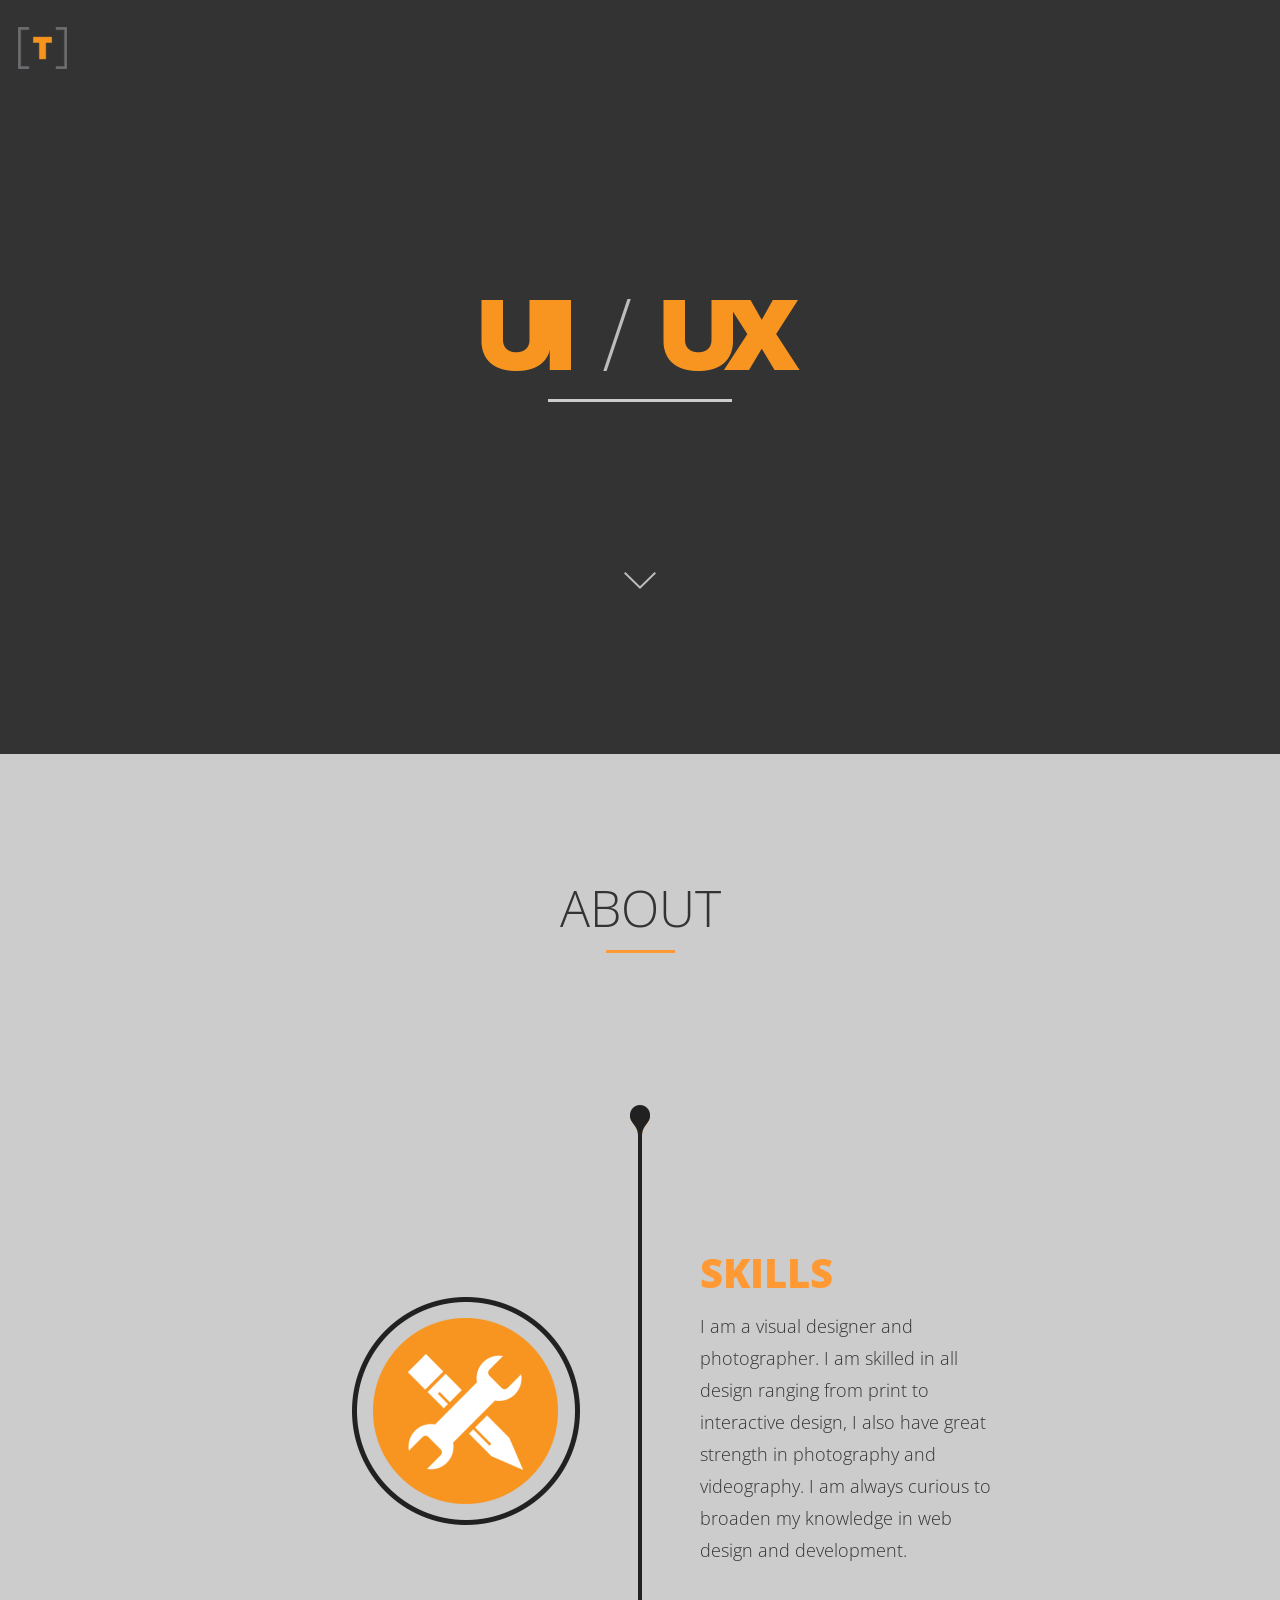
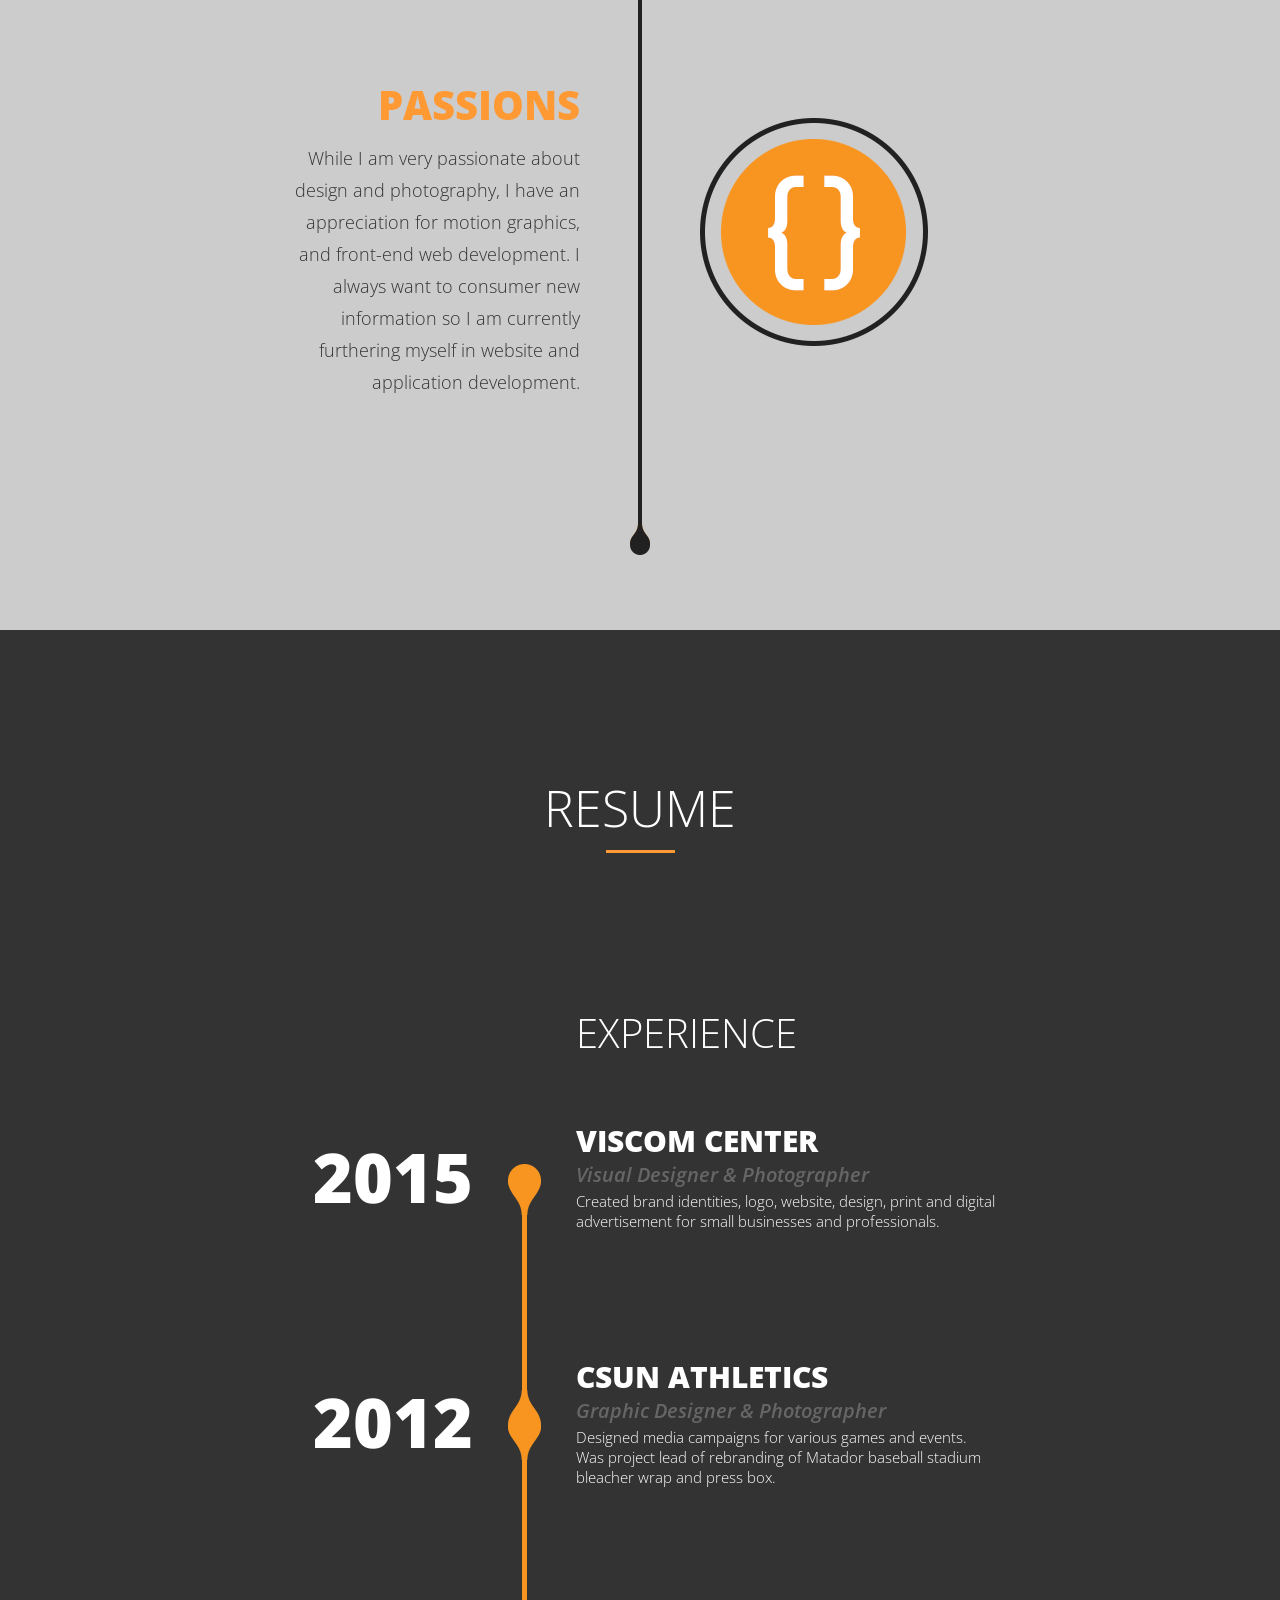
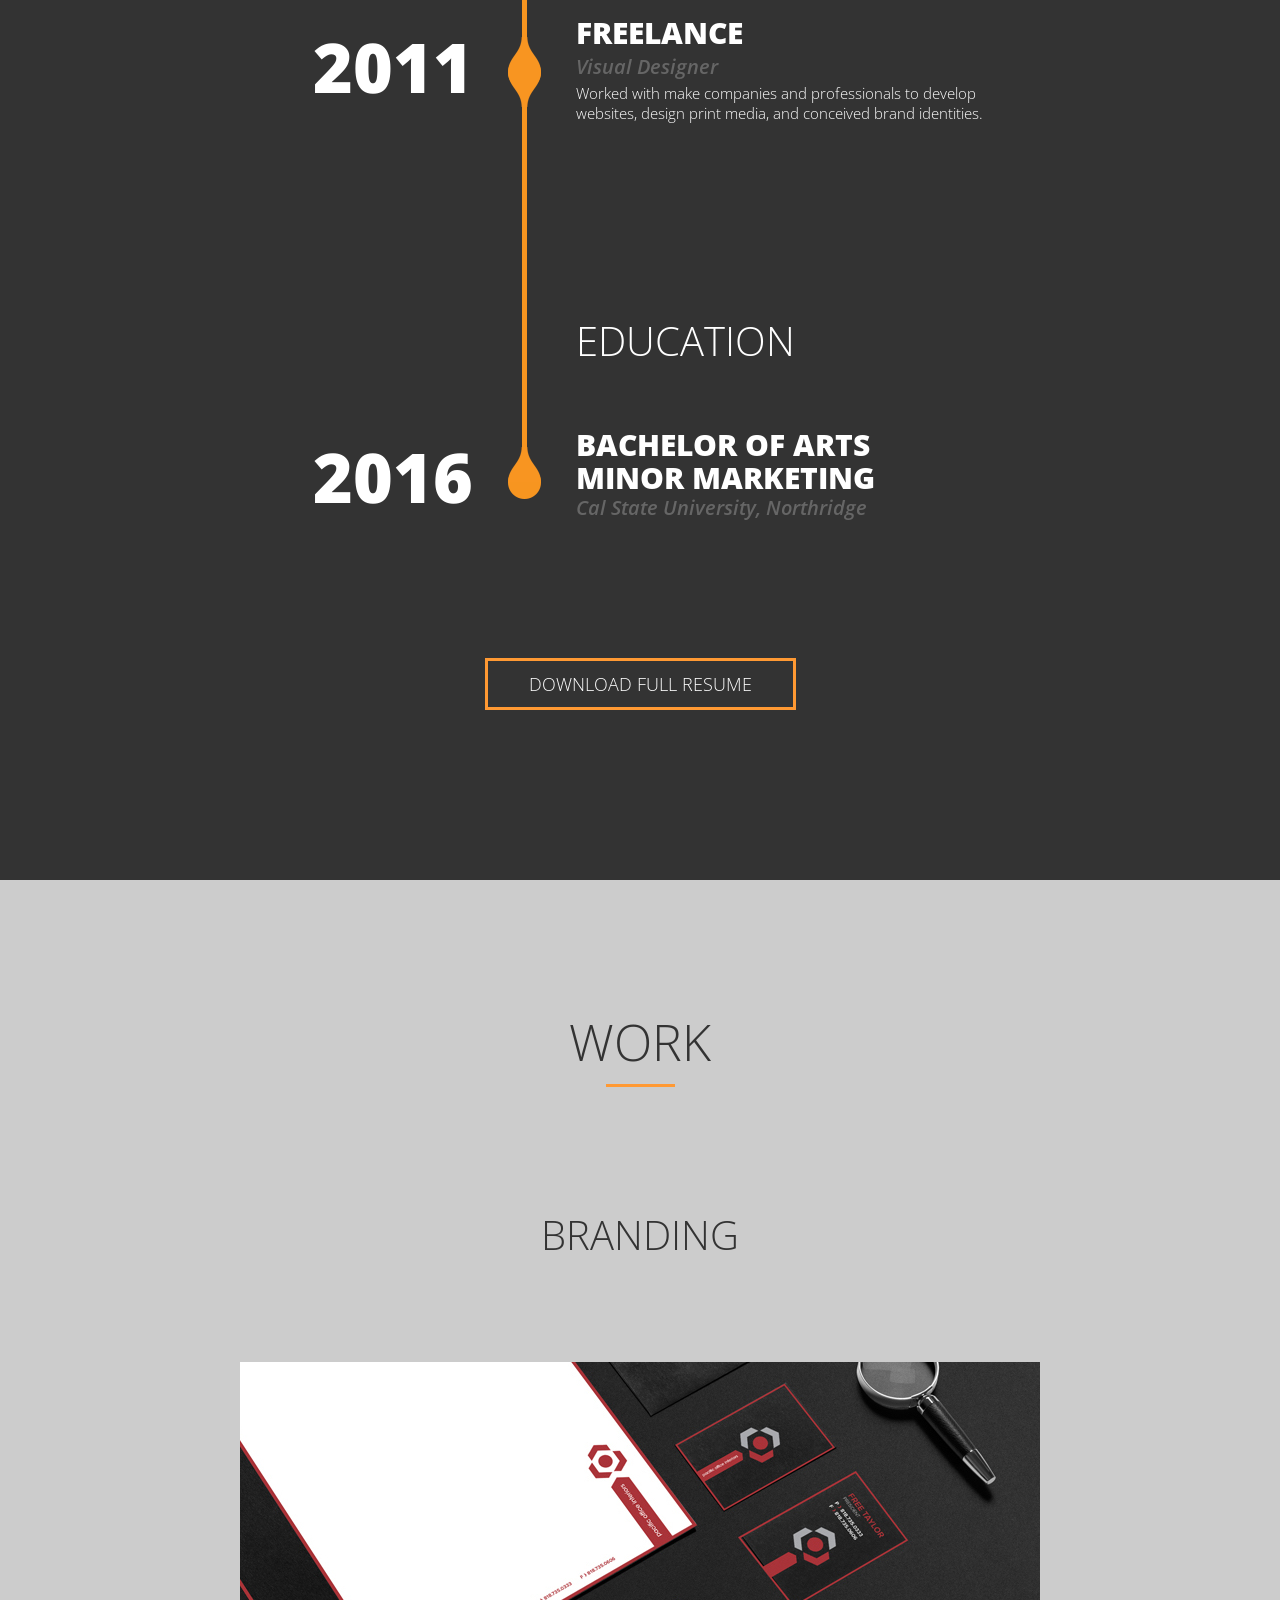
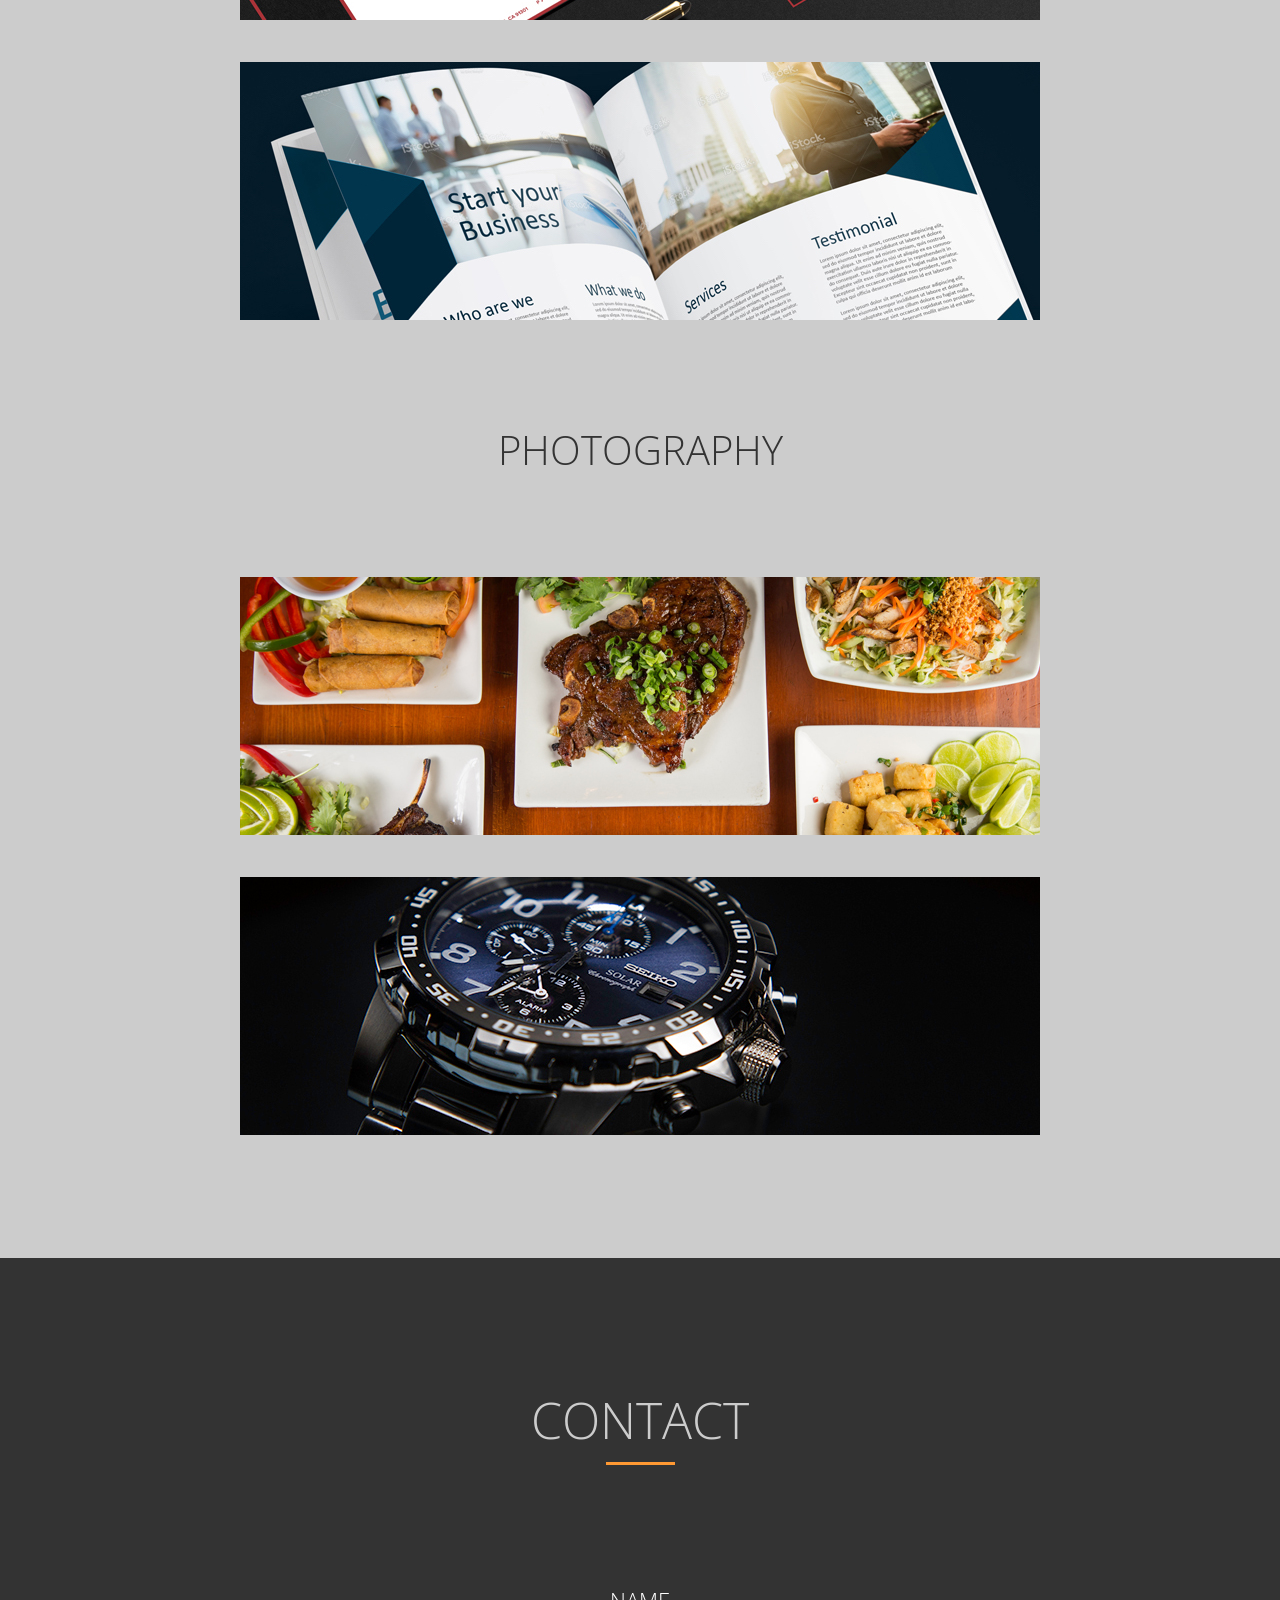
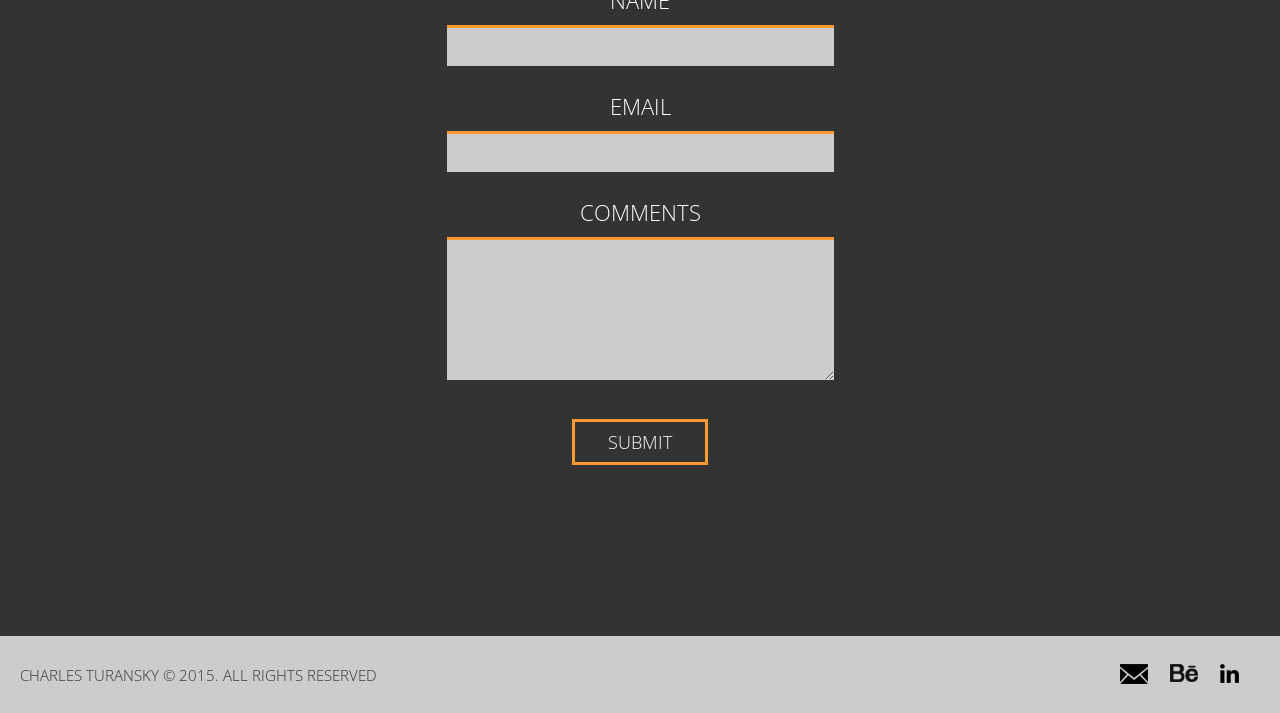
<file: 2015/index.html>
<!DOCTYPE html>

<html>
	<head>

		<title>Turansky Design</title>

		<link rel="stylesheet" type="text/css" href="css/style.css"></link>
		<link rel="stylesheet" type="text/css" href="css/style1.css"></link>
		<link rel="stylesheet" type="text/css" href="css/thirdeffect.css"></link>

		<link rel="icon" type="image/png" href="images/favicon.png">

		<link href='https://fonts.googleapis.com/css?family=Open+Sans:400,300,600,700,800' rel='stylesheet' type='text/css'>

		<link rel="stylesheet" href="dist/css/lightbox.css">

		<style type="text/css">

		h1 {
			font-size: 50px;
			font-family: Open Sans;
			font-weight: 300;
			color: #333333;
			margin: 0;
			padding: 0;

		}

		h2 {
			font-size: 40px;
			font-family: Open Sans;
			font-weight: 800;
			color: #ff9933;
			margin: 0px;
			padding: 0px;
		}

		h3 {
			font-size: 68px;
			font-family: Open Sans;
			font-weight: 800;
			color: white;
		}

		h4 {
			font-size: 30px;
			font-family: Open Sans;
			font-weight: 800;
			color: white;
			margin: 0px;
			padding: 0px;

		}

		h5 {
			font-size: 15px;
			font-family: Open Sans;
			font-weight: 300;
			color: #cccccc;
			margin: 0px;
			padding: 0px 0px 0px 0px; 
		}

		h6 {
			font-size: 20px;
			font-family: Open Sans;
			font-weight: 600;
			color: #666666;
			margin: -18px 0px -15px 0px;
			padding: 0px 0px 0px 0px; 
		}

		h7 {
			font-size: 22px;
			font-family: Open Sans;
			font-weight: 300;
			color: white;
			margin: 0px 0px 0px 0px;
			padding: 0px 0px 0px 0px; 
		}

		p {
			font-size: 18px;
			font-family: Open Sans;
			font-weight: 300;
			color: #333333;
			line-height: 32px;
			margin: 10px 0px 0px 0px;
			padding: 0px;
		}

		a {
			text-decoration: none;
			color: #cccccc;
		}

		/* rotator in-page placement */
	    div.rotator {
		position:relative;
		height:80px;
		display:none;
		}
	/* rotator css */
		div.rotator ul {
		margin:0;
		padding:0;
		}
		div.rotator ul li {
		float:left;
		position:absolute;
		list-style: none;
		}

		.smoothScroll {
		  text-decoration: none;
			font-family: Segoe UI;
		  margin: 0px;
		}
		.title {
		  text-decoration: none;
			font-family: Segoe UI;
		  margin: 24px;
		}
		.content {
		  margin-top: 100%;
		  margin-bottom: 100%;
		}
		small {
		  margin-left: 24px;
		  color: gray;
		}

		</style>

		<script type="text/javascript" src="js/rotator.js"></script>

			<!-- By Dylan Wagstaff, http://www.alohatechsupport.net -->
			<script type="text/javascript">
			function theRotator() {
				//Set the opacity of all images to 0
				$('div.rotator ul li').css({opacity: 0.0});
				
				//Get the first image and display it (gets set to full opacity)
				$('div.rotator ul li:first').css({opacity: 1.0});
					
				//Call the rotator function to run the slideshow, 6000 = change to next image after 6 seconds
				
			    if ($('div.rotator ul li').length > 1) {
			    setTimeout('rotate()', 2000);
			}
			}

			function rotate() {	
				//Get the first image
				var current = ($('div.rotator ul li.show')? $('div.rotator ul li.show') : $('div.rotator ul li:first'));

			    if ( current.length == 0 ) current = $('div.rotator ul li:first');

				//Get next image, when it reaches the end, rotate it back to the first image
				var next = ((current.next().length) ? ((current.next().hasClass('show')) ? $('div.rotator ul li:first') :current.next()) : $('div.rotator ul li:first'));
				
				//Un-comment the 3 lines below to get the images in random order
				
				//var sibs = current.siblings();
			    //var rndNum = Math.floor(Math.random() * sibs.length );
			    //var next = $( sibs[ rndNum ] );
						

				//Set the fade in effect for the next image, the show class has higher z-index
				next.css({opacity: 0.0}).addClass('show').animate({opacity: 1.0}, 1000);

				//Hide the current image
				current.animate({opacity: 0.0}, 1000, function(){setTimeout('rotate()', 2000);}) .removeClass('show');
				
			};

			$(document).ready(function() {		
				//Load the slideshow
				theRotator();
				$('div.rotator').fadeIn(1000);
			    $('div.rotator ul li').fadeIn(1000); // tweek for IE
			});
		</script>

		<script type="text/javascript">

				$(function() {
			  // This will select everything with the class smoothScroll
			  // This should prevent problems with carousel, scrollspy, etc...
			  $('.smoothScroll').click(function() {
			    if (location.pathname.replace(/^\//, '') == this.pathname.replace(/^\//, '') && location.hostname == this.hostname) {
			      var target = $(this.hash);
			      target = target.length ? target : $('[name=' + this.hash.slice(1) + ']');
			      if (target.length) {
			        $('html,body').animate({
			          scrollTop: target.offset().top
			        }, 1000); // The number here represents the speed of the scroll in milliseconds
			        return false;
			      }
			    }
			  });
			});

			// Change the speed to whatever you want
			// Personally i think 1000 is too much
			// Try 800 or below, it seems not too much but it will make a difference

		</script>


	</head>

	<body id="body">

		<div id="container">

			<a class="smoothScroll" href="#body">
				<div id="logo">
					<img src="images/logo.png">
				</div>
			</a>

<!--start home-->
			<div id="home">
				<div class="animate">

	<!--rotator-->	<div class="rotator">
						<ul>
						    <li class="show">
						    	<img src="images/title_brand.png" alt="brand"/>
						    </li>
						    <li>
						    	<img src="images/title_ux.png" alt="ux"/>
						    </li>
						    <li>
						    	<img src="images/title_visual.png" alt="visual" />
						    </li>
						    <li>
						    	<img src="images/title_turansky.png" walt="turansky"/>
						    </li>
						</ul>

					</div>
<!--rotator-->
					
				</div>

					<div class="line_title" >
						<hr noshade size="3" width="182" color="cccccc">
					</div>

				<a class="smoothScroll" href="#about">
					<div class="more"> 
						<img src="images/arrow.png">
					</div>
				</a>
			</div>
<!--end home-->

<!--start about-->
			<div id="about">
				<div class="title">
					<h1>ABOUT</h1>
					<hr noshade size="3" width="67" color="ff9933">
				</div>
				
				<div id="about_content">
					<div id="sidebar_1">

						<div class="icon_skills">
							<img src="images/skills_icon.png">
						</div>

						<div class="passions" style="text-align: right;">
							<h2 >PASSIONS</h2>
							
							<p>While I am very passionate about design and photography, I have an appreciation for motion graphics, and front-end web development. I always want to consumer new information so I am currently furthering myself in website and application development. </p>
						</div>

					</div>

					<div id="line"> 
						<img src="images/about_line.png">
					</div>

					<div id="sidebar_2">

						<div class="skills">
							<h2>SKILLS</h2>
							
							<p>I am a visual designer and photographer. I am skilled in all design ranging from print to interactive design, I also have great strength in photography and videography. I am always curious to broaden my knowledge in web design and development.  </p>
						</div>

						<div class="icon_passions">
							<img src="images/passions_icon.png">
						</div>

					</div>
				</div>
			</div>
<!--end about-->

<!--start resume-->
			<div id="resume">
				<div class="title">
					<h1 style="color: white;">RESUME</h1>
					<hr noshade size="3" width="67" color="ff9933">
				</div>

				<div id="resume_content">
					<div class="resume_left"> 
						<div class="dates_1"> <h3>2015</h3> </div>
						<div class="dates"> <h3>2012</h3> </div>
						<div class="dates"> <h3>2011</h3> </div>
						<div class="dates_2"> <h3>2016</h3> </div>
					</div>

					<div id="timeline"> <img src="images/timeline.png" style="padding-top: 159px;"></div>

					<div class="resume_right"> 

						<div class="experience"> <h2 style="font-weight: 300; color: white;"> EXPERIENCE </h2> </div>

						<div class="jobs_1"> 
							<h4>VISCOM CENTER</h4> <br>
							<h6><em>Visual Designer & Photographer </em></h6><br>
							<h5 style="color: white;">Created brand identities, logo, website, design, print and digital advertisement for small businesses and professionals.</h5>
						</div>

						<div class="jobs"> 
							<h4>CSUN ATHLETICS </h4><br>
							<h6><em>Graphic Designer & Photographer </em></h6><br>
							<h5 style="color: white;">Designed media campaigns for various games and events. Was project lead of rebranding of Matador baseball stadium bleacher wrap and press box.</h5>
						</div>

						<div class="jobs"> 
							<h4>FREELANCE</h4> <br>
							<h6><em>Visual Designer </em></h6><br>
							<h5 style="color: white;">Worked with make companies and professionals to develop websites, design print media, and 
							conceived brand identities.</h5>
						</div>

						<div class="education"> 
							<h2 style="font-weight: 300; color: white;"> EDUCATION </h2>
						</div>

						<div class="jobs_1"> 
							<h4 style="line-height: 33px;">BACHELOR OF ARTS <br> MINOR MARKETING</h4> <br>
							<h6><em>Cal State University, Northridge</em></h6><br>
						</div>

					</div>
				</div>

				<a href="pdf/Turansky_Resume_2015.pdf">
					<div class="download"> 
						<p style="color:white; margin-top: 7px;">DOWNLOAD FULL RESUME 
						</p> 
					</div>
				</a>

			</div>
<!--end resume-->

<!--start work-->
			<div id="work" >
				<div id="title">
					<h1 style="color: #333333;">WORK</h1>
					<hr noshade size="3" width="67" color="ff9933" style="margin-bottom: 120px;">
				</div>

				<div class="thumbs"> 
					<h2 style="font-weight: 300; color: #333333; margin-bottom: 60px;"> BRANDING </h2> 
				</div>

				
					<div class="view third-effect">
						<div  id="thumbs1">
							<a class="example-image-link" href="images/poi/poi_1.jpg" data-lightbox="example" data-title="POI Stationary">
								<img class="example-image" src="images/poi.jpg" width="100%" alt=""/></a>
		      				<a class="example-image-link" href="images/poi/poi_2.jpg" data-lightbox="example" data-title="POI Powerpoint Cover">
		      				<a class="example-image-link" href="images/poi/poi_3.jpg" data-lightbox="example" data-title="POI Business Cards">
		      				<a class="example-image-link" href="images/poi/poi_4.jpg" data-lightbox="example" data-title="POI Envelope">
		      				<a class="example-image-link" href="images/poi/poi_5.jpg" data-lightbox="example" data-title="POI ">
		      				</a>
		      			</div>
	      			</div>

	      			<div class="view third-effect">
						<div  id="thumbs1">
							<a class="example-image-link" href="images/u/u_1.jpg" data-lightbox="example" data-title="Ugenesis Logo">
								<img class="example-image" src="images/u.jpg" width="100%" alt=""/></a>
		      				<a class="example-image-link" href="images/u/u_2.jpg" data-lightbox="example" data-title="Ugenesis Business Cards">
		      				<a class="example-image-link" href="images/u/u_3.jpg" data-lightbox="example" data-title="Ugenesis Cover">
		      				<a class="example-image-link" href="images/u/u_4.jpg" data-lightbox="example" data-title="Ugenesis Spread">
		      				</a>
		      			</div>
	      			</div>

	      			<div class="thumbs" style="margin-top: 100px;"> 
						<h2 style="font-weight: 300; color: #333333; margin-bottom: 60px;"> PHOTOGRAPHY </h2> 
					</div>

					<div class="view third-effect">
						<div  id="thumbs1">
							<a class="example-image-link" href="images/p/p_1.jpg" data-lightbox="example" data-title="">
								<img class="example-image" src="images/p.jpg" alt=""/></a>
		      				<a class="example-image-link" href="images/p/p_2.jpg" data-lightbox="example" data-title="">
		      				<a class="example-image-link" href="images/p/p_3.jpg" data-lightbox="example" data-title="">
		      				<a class="example-image-link" href="images/p/p_4.jpg" data-lightbox="example" data-title="">
		      				<a class="example-image-link" href="images/p/p_5.jpg" data-lightbox="example" data-title="">
		      				</a>
		      			</div>
	      			</div>

	      			<div class="view third-effect">
						<div  id="thumbs1">
							<a class="example-image-link" href="images/p2/p_1.jpg" data-lightbox="example" data-title="">
								<img class="example-image" src="images/p2.jpg" alt=""/></a>
		      				<a class="example-image-link" href="images/p2/p_2.jpg" data-lightbox="example" data-title="">
		      				<a class="example-image-link" href="images/p2/p_3.jpg" data-lightbox="example" data-title="">
		      				<a class="example-image-link" href="images/p2/p_4.jpg" data-lightbox="example" data-title="">
		      				</a>
		      			</div>
	      			</div>



				
			</div>
<!--end work-->

<!--start contact-->
			<div id="contact">
				<div id="title">
					<h1 style="color: #cccccc;">CONTACT</h1>
					<hr noshade size="3" width="67" color="ff9933" style="margin-bottom: 120px;">
				</div>

			<form name="contactform" method="post" action="php/send_form_email.php">

				<div><label for="first_name">
					<h7>NAME</h7></label></div>

				<div><input type="text" name="first_name" maxlength="50" size="30"></input></div>

				<div><label for="last_name">
					<h7>EMAIL</h7></label></div>

				<div><input type="text" name="email" maxlength="50" size="30"></input></div>

				<div><label for="comments"><h7>COMMENTS</h7></label></div>
				<div><textarea  name="comments" maxlength="1000" cols="25" rows="6"></textarea></div>

				<div><input class="button" type="submit" value="SUBMIT"></input></input></div>

			</form>

			</div>
<!--end contact-->

<!--start footer-->
			<div id="footer">
				<div id="rights">
					<p style="font-size: 15px;">CHARLES TURANSKY &copy 2015. ALL RIGHTS RESERVED</p> 
				</div>

				<div id="thumbrow">
					<div class="icon">
						<a href="https://www.linkedin.com/pub/chas-turansky/100/777/b50" target="blank"><img src="images/linkedin.png"></a></div>
					<div class="icon">
						<a href="https://www.behance.net/chasturansky" target="blank"> <img src="images/behance_icon.png"></a></div>
					<div class="icon">
						<a href="mailto:chasturasnky@gmail.com"><img src="images/mail_icon.png"></div>
				</div>
			</div>
<!--end footer-->

		</div>

		<script src="dist/js/lightbox-plus-jquery.min.js"></script>


	</body>
</html>
</file>
<file: 2015/css/style.css>
#body{
	background-color: #333333;
	margin: 0px;
	width: 100%;
	height: 100%;
}

#container {
	width: 100%;
	margin: 0px auto;
}

#logo {
	width: 49px;
	height: 42px;
	margin: -25px 0px 0px 18px;
	position: fixed;
	float: left;
}

/* start home */

#home {
	width: 1091px;
	height: 650px;
	margin: 52px auto;
}

.animate {
	width: 485px;
	height: 72px;
	margin: 0px auto 0px auto;
	padding-bottom: 70px;
	padding-top: 247px;
}

.more {
	width: 130px;
	height: 80px;
	margin: 15px auto 0px auto;
	text-align: center;
	color: white;
}

.line_title {
	margin-top: -50px;
	margin-bottom: 170px;
}



/* start about */

#about {
	width: 100%;
	height: 1476px;
	background-color: #cccccc;
	border: 0px;
	padding: 0px;
	margin: 0;
}

.title {
	margin: 0px auto 0px auto;
	text-align: center;
	padding: 120px;
}

#about_content {
	width: 720px;
	height: 1051px;
	margin: 0px auto;
}

#sidebar_1 {
	width: 300px;
	height: 1051px;
	float: left;
}

#line {
	width: 20px;
	height: 1051px;
	float: left;
	margin-left: 50px;
}

#sidebar_2 {
	width: 300px;
	height: 1051px;
	float: left;
	margin-left: 50px;
}

.icon_skills {
	width: 228px;
	height: 228px;
	margin: 192px 0px 152px 72px;
}

.icon_passions {
	width: 228px;
	height: 228px;
	margin: 152px 0px 152px 0px;
}

.skills {
	margin-top: 140px;
}

/* start resume */

#resume {
	margin-bottom: 170px;
}

.resume_left {
	width: 200px;
	float: left;
}

#timeline {
	width: 33px;
	height: 1123px;
	float: left;
	margin-left: 35px;
} 

.resume_right {
	width: 420px;
	margin-left: 35px;
	float: left;
}

#resume_content {
	width: 735px;
	height: 1123px;
	margin: 0px auto;
}


.download {
	width: 305px;
	height: 46px;
	border: 3px;
	border-color: #ff9933;
	border-style: solid;
	margin: 130px auto 0px auto;
	text-align: center;
}

.download:hover {
	width: 305px;
	height: 46px;
	border: 3px;
	border-color: #ff9933;
	border-style: solid;
	margin: 130px auto 0px auto;
	text-align: center;
	background-color: #ff9933;
}

.dates_1 {
	width: 200px;
	height: 80px;
	margin-top: 125px;
	text-align: right;
}

.dates {
	width: 200px;
	height: 80px;
	margin-top: 165px;
	text-align: right;
}

.dates_2 {
	width: 200px;
	height: 80px;
	margin-top: 330px;
	text-align: right;
}

.jobs_1 {
	margin-top: 60px;
}

.jobs {
	margin-top: 125px;
}

.education {
	margin-top: 190px;
}

/* start work */

#work {
	width: 100%;
	height: 1850px;
	background-color: #cccccc;
	text-align: center;
	padding-top: 128px;
}

#thumbs1 {
	width: 800px;
	height: 300px;
	margin: 40px auto;
}

#thumbs1:hover {
	opacity: .7;
}
/* start contact */

#contact {
	width: 100%;
	height: 800px;
	text-align: center;
	padding-top: 128px;
}

input {
	width: 383px;
	height: 36px;
	border-top: 3px solid #ff9933;
	border-left: none;
	border-right: none;
	border-bottom: none;
	background-color: #cccccc;
	margin-bottom: 25px;
	margin-top: 10px;

}

textarea {
	width: 383px;
	height: 136px;
	border-top: 3px solid #ff9933;
	border-left: none;
	border-right: none;
	border-bottom: none;
	background-color: #cccccc;
	margin-bottom: 25px;
	margin-top: 10px;

}

.button {
	width: 136px;
	height: 46px;
	border: 3px solid #ff9933;
	background-color: transparent;
	font-size: 18px;
	font-family: Open Sans;
	font-weight: 300;
	color: white;

}

.button:hover {
	width: 136px;
	height: 46px;
	border: 3px solid #ff9933;
	background-color: #ff9933;
	font-size: 18px;
	font-family: Open Sans;
	font-weight: 300;
}

/* start footer */

#footer {
	width: 100%;
	height: 77px;
	background-color: #cccccc;
	margin-top: 50px;
}

#rights {
	width: 400px;
	height: 30px;
	margin: 0px 0px 0px 20px;
	padding-top: 13px;
	float: left;
}

#thumbrow {
	margin-right: 30px;
	padding-top: 23px;

}

.icon {
	width: 30px;
	height: 30px;
	margin-top: 5px;
	margin-left: 20px;
	float: right;
}

.icon:hover {
	opacity: .3;
}
</file>
<file: 2015/css/style1.css>
/* CSS3 STYLE GENERIC */
.view {
   width: 100%;
   height: 300px;
   overflow: hidden;
   position: relative;
   text-align: center;
   cursor: default;
}
.view .mask, .view .content {
   width: 100%;
   height: 300px;
   position: absolute;
   overflow: hidden;
   top: 0;
   left: 0;
}
.view img {
   display: block;
   position: relative;
}
.view a.info {
   display: inline-block;
   text-decoration: none;
   padding:0;
   width:20px;
   height:20px;
   margin-top: -25px

}
</file>
<file: 2015/css/thirdeffect.css>
/* CSS3 EFFECTS */

/* THIRD EFFECTS */

.third-effect .mask {
   width: 100%;
   height: 300px;
   opacity: 0;
   overflow: hidden;
   
   -moz-box-sizing:border-box;
   -webkit-box-sizing:border-box;
   box-sizing:border-box;
   -webkit-transition: all 0.4s ease-in-out;
   -moz-transition: all 0.4s ease-in-out;
   -o-transition: all 0.4s ease-in-out;
   -ms-transition: all 0.4s ease-in-out;
   transition: all 0.4s ease-in-out;
}
.third-effect a.info {
   position:relative;
   opacity: 0;
   -webkit-transition: opacity 0.5s 0s ease-in-out;
   -moz-transition: opacity 0.5s 0s ease-in-out;
   -o-transition: opacity 0.5s 0s ease-in-out;
   -ms-transition: opacity 0.5s 0s ease-in-out;
   transition: opacity 0.5s 0s ease-in-out;
}
.third-effect:hover .mask {
   opacity: 1;
   border:129px solid rgba(0,0,0,0.7);
}
.third-effect:hover a.info {
	opacity:1;
	-moz-transition-delay: 0.3s;
	-webkit-transition-delay: 0.3s;
	-o-transition-delay: 0.3s;
	-ms-transition-delay: 0.3s;
	transition-delay: 0s;
}
</file>
